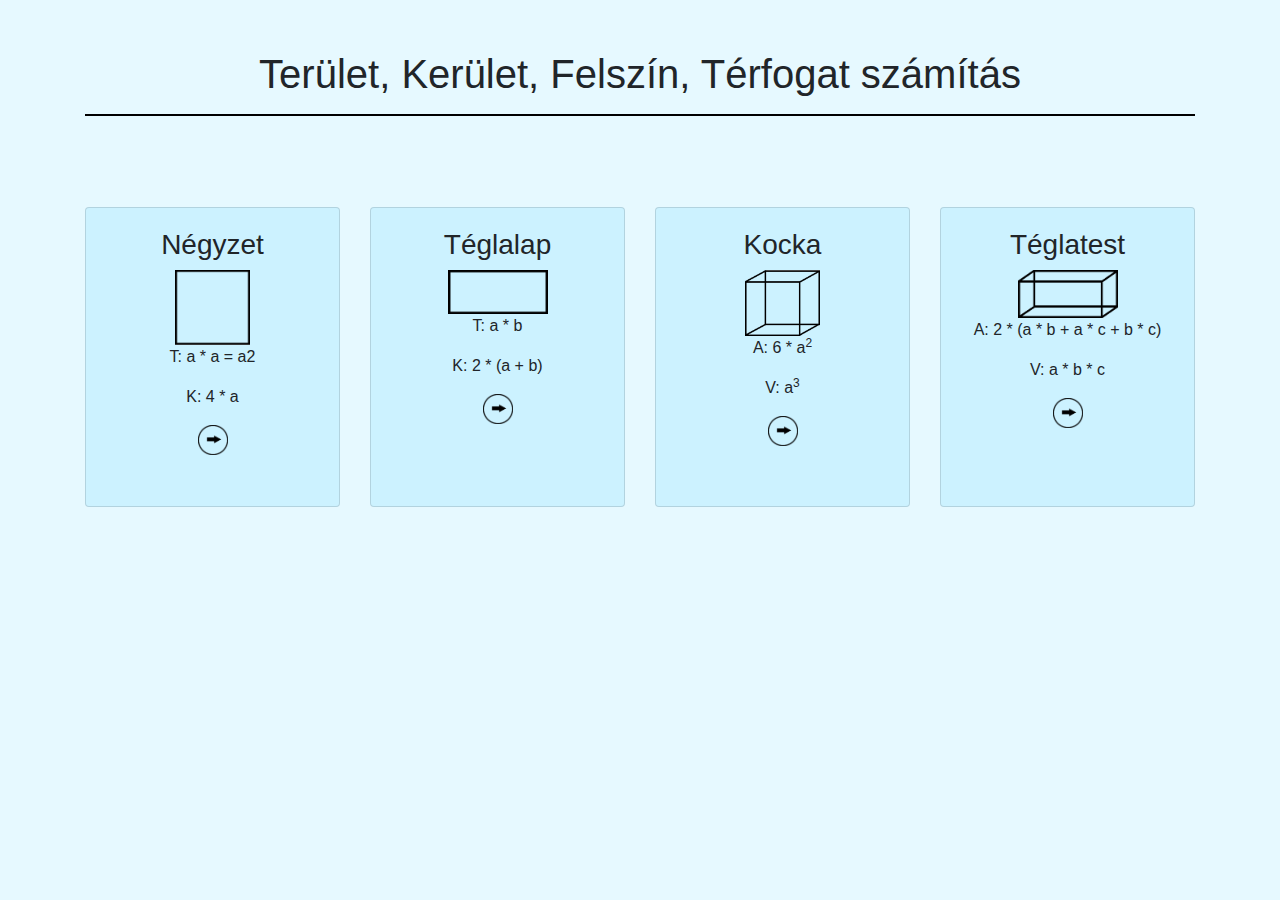
<file: index.html>
<!DOCTYPE html>
<html lang="en">

<head>
    <meta charset="UTF-8">

    <meta name="viewport" content="width=device-width, initial-scale=1">
    <link rel="stylesheet" href="https://maxcdn.bootstrapcdn.com/bootstrap/4.5.2/css/bootstrap.min.css">
    <script src="https://ajax.googleapis.com/ajax/libs/jquery/3.5.1/jquery.min.js"></script>
    <script src="https://cdnjs.cloudflare.com/ajax/libs/popper.js/1.16.0/umd/popper.min.js"></script>
    <script src="https://maxcdn.bootstrapcdn.com/bootstrap/4.5.2/js/bootstrap.min.js"></script>
    <link rel="stylesheet" href="style.css">
    <title>Számolások</title>
    <style>

    </style>
</head>

<body>
    <header class="container position-relative header1">
        <h1>Terület, Kerület, Felszín, Térfogat számítás</h1>
        <hr>
    </header>
    <div class="container cont-pos position-relative">
        <div class="row">
            <div class="col-sm-6 col-md-6 col-lg-3">
                <div class="card">
                    <div class="card-body">
                        <h3>Négyzet</h3>
                        <img src="pictures/negszog_1.png" style="width:75px">
                        <p>T: a * a = a<supy>2</supy>
                        </p>
                        <p>K: 4 * a</p>
                        <button type="button" class="button1" onclick="window.location.href='negyzet.html'"><img
                                src="pictures/nyomogomb.png" class="nyomogomb"></button>
                    </div>
                </div>
            </div>
            <div class="col-sm-6 col-md-6 col-lg-3">
                <div class="card">
                    <div class="card-body">
                        <h3>Téglalap</h3>
                        <img src="pictures/teglalap_1.png" style="width:100px">
                        <p>T: a * b</p>
                        <p>K: 2 * (a + b)</p>
                        <button type="button" class="button1" onclick="window.location.href='teglalap.html'"><img
                                src="pictures/nyomogomb.png" class="nyomogomb"></button>
                    </div>
                </div>
            </div>
            <div class="col-sm-6 col-md-6 col-lg-3">
                <div class="card">
                    <div class="card-body">
                        <h3>Kocka</h3>
                        <img src="pictures/kocka_1.png" style="width:75px">
                        <p>A: 6 * a<sup>2</sup></p>
                        <p>V: a<sup>3</sup></p>
                        <button type="button" class="button1" onclick="window.location.href='kocka.html'"><img
                                src="pictures/nyomogomb.png" class="nyomogomb"></button>
                    </div>
                </div>
            </div>
            <div class="col-sm-6 col-md-6 col-lg-3">
                <div class="card">
                    <div class="card-body">
                        <h3>Téglatest</h3>
                        <img src="pictures/teglatest_1.png" style="width:100px">
                        <p>A: 2 * (a * b + a * c + b * c)</p>
                        <p>V: a * b * c</p>
                        <button type="button" class="button1" onclick="window.location.href='teglatest.html'"><img
                                src="pictures/nyomogomb.png" class="nyomogomb"></button>
                    </div>
                </div>
            </div>
        </div>
    </div>
</body>

</html>
</file>
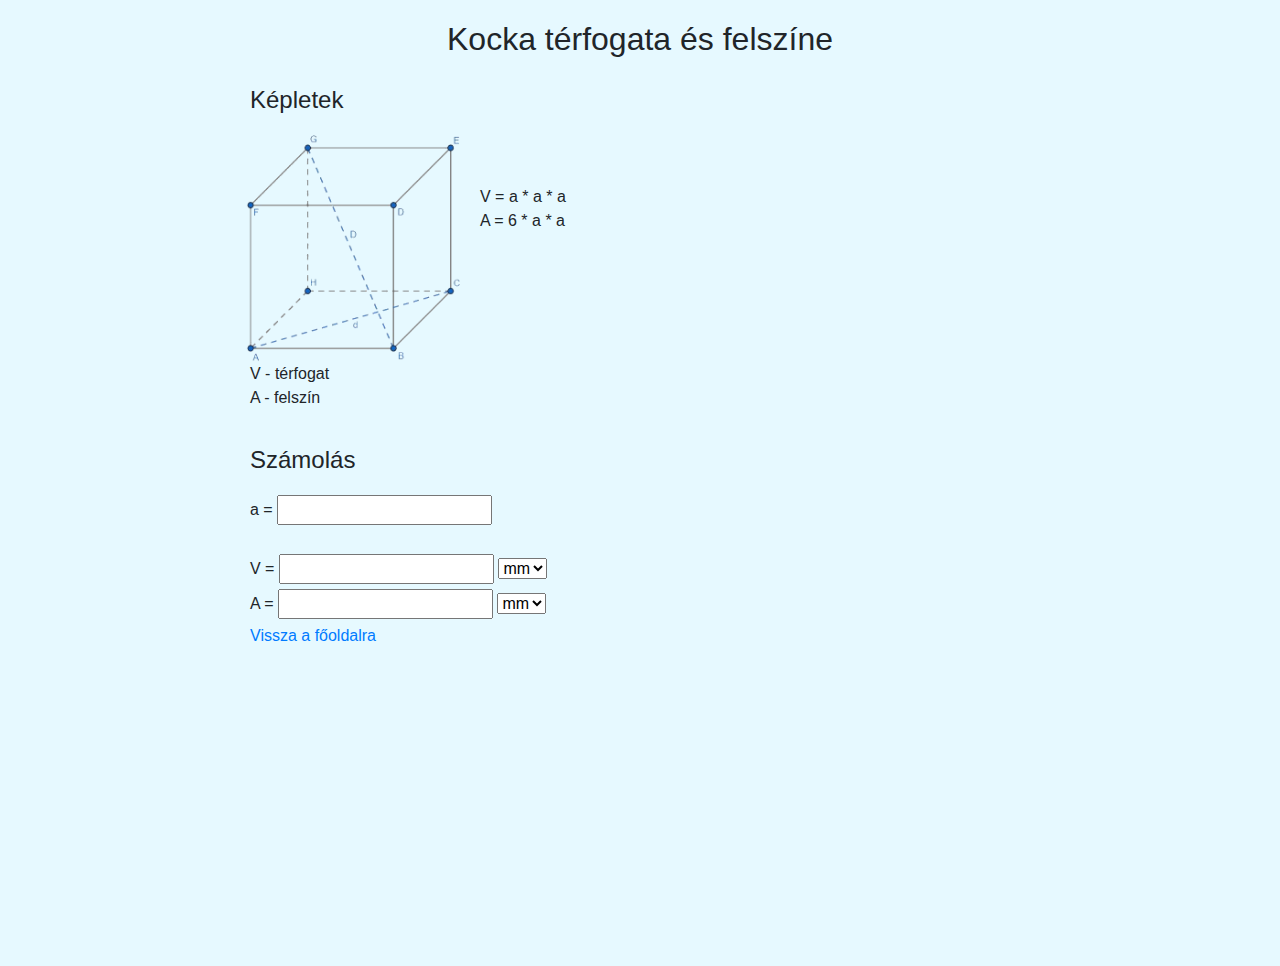
<file: kocka.html>
<!DOCTYPE html>
<html lang="en">

<head>
  <meta charset="UTF-8">
  <meta name="viewport" content="width=device-width, initial-scale=1">
  <link rel="stylesheet" href="https://maxcdn.bootstrapcdn.com/bootstrap/4.5.2/css/bootstrap.min.css">
  <script src="https://ajax.googleapis.com/ajax/libs/jquery/3.5.1/jquery.min.js"></script>
  <script src="https://cdnjs.cloudflare.com/ajax/libs/popper.js/1.16.0/umd/popper.min.js"></script>
  <script src="https://maxcdn.bootstrapcdn.com/bootstrap/4.5.2/js/bootstrap.min.js"></script>
  <script src="szamolas.js"></script>
  <meta http-equiv="X-UA-Compatible" content="ie=edge">
  <title>Számolások</title>
  <style>
    html,
    body {
      background-color: #e6f9ff;
      height: 100%;
      min-height: 100%;
      max-height: 100%;
    }

    .sidebar {
      position: sticky;
      top: 100px;
      left: 0px;
      width: 240px;
      height: 70%;
      background: #ccf2ff;
      color: black;
    }

    .sidebar header {
      font-size: 28px;
      line-height: 70px;
      text-align: center;
    }

    .sidebar a {
      display: block;
      height: 65px;
      width: 100%;
      line-height: 65px;
      padding-left: 30px;
      border-bottom: 1px solid rgba(51, 204, 255, 0.9);
      box-sizing: border-box;
      color: black;
    }

    a:hover,
    a.active {
      color: #80dfff;
    }

    .flexbox-container {
      height: 100%;
      display: flex;
      flex-direction: column;
      padding-left: 250px;
    }

    .flexbox-item {}

    h2 {
      margin-top: 20px;
      text-align: center;
    }

    h4 {
      margin-top: 20px;
      margin-bottom: 20px;
    }

    @media (max-width: 900px) {
      .flexbox-container {
        flex-direction: column;
        padding: 0;
      }
    }

    #paragraph1 {
      padding-top: 50px;
      padding-left: 20px;
    }
    img {
        width: 225px;
    }
  </style>
</head>

<body>
  <h2>Kocka térfogata és felszíne</h2>
  <div class="flexbox-container">
    <div class="flexbox-item">
      <h4>Képletek</h4>
      <div class="row">
        <div class="column"><img src="pictures/kocka_2.png"></div>
        <div class="column" id="paragraph1">
          <p> V = a * a * a <br> A = 6 * a * a</p>
        </div>
      </div>
      <p>V - térfogat <br> A - felszín</p>
    </div>
    <div class="flexbox-item">
      <h4>Számolás</h4>
      <form>
        <label for="input1">a = </label>
        <input type="number" id="input1" name="input1" oninput="kocka()">
        <br>
        <br>
        <label for="output1">V = </label>
        <input type="number" id="output1" name="output1" readonly>
        <select>
          <option>mm</option>
          <option>cm</option>
          <option>m</option>
          <option>km</option>
        </select>
        <br>
        <label for="output2">A = </label>
        <input type="number" id="output2" name="output2" readonly>
        <select>
          <option>mm</option>
          <option>cm</option>
          <option>m</option>
          <option>km</option>
        </select>
      </form>
      <a href="index.html">Vissza a főoldalra</a>
    </div>
  </div>
</body>

</html>
</file>
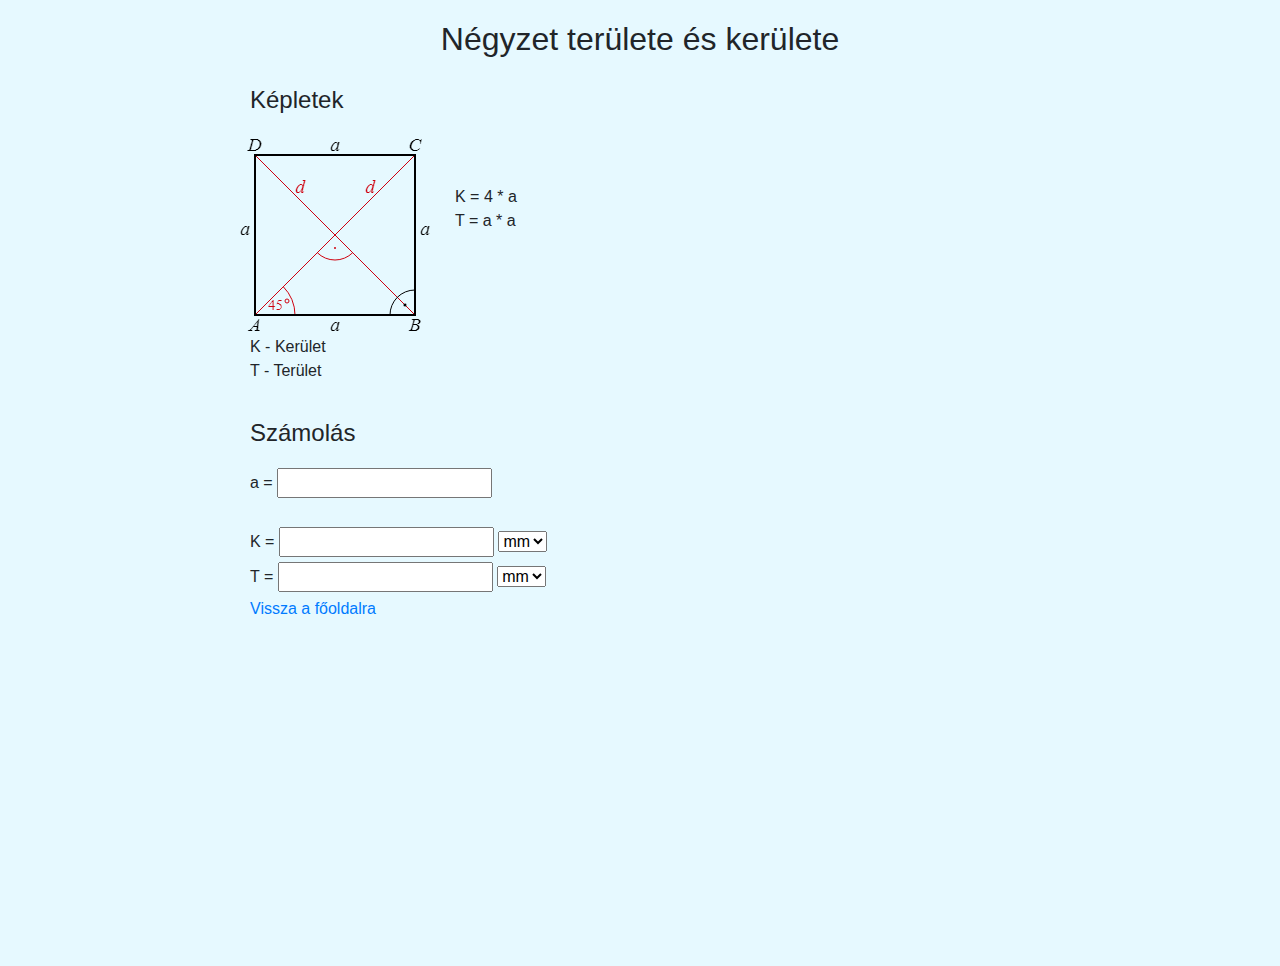
<file: negyzet.html>
<!DOCTYPE html>
<html lang="en">

<head>
  <meta charset="UTF-8">
  <meta name="viewport" content="width=device-width, initial-scale=1">
  <link rel="stylesheet" href="https://maxcdn.bootstrapcdn.com/bootstrap/4.5.2/css/bootstrap.min.css">
  <script src="https://ajax.googleapis.com/ajax/libs/jquery/3.5.1/jquery.min.js"></script>
  <script src="https://cdnjs.cloudflare.com/ajax/libs/popper.js/1.16.0/umd/popper.min.js"></script>
  <script src="https://maxcdn.bootstrapcdn.com/bootstrap/4.5.2/js/bootstrap.min.js"></script>
  <script src="szamolas.js"></script>
  <meta http-equiv="X-UA-Compatible" content="ie=edge">
  <title>Számolások</title>
  <style>
    html,
    body {
      background-color: #e6f9ff;
      height: 100%;
      min-height: 100%;
      max-height: 100%;
    }

    .sidebar {
      position: sticky;
      top: 100px;
      left: 0px;
      width: 240px;
      height: 70%;
      background: #ccf2ff;
      color: black;
    }

    .sidebar header {
      font-size: 28px;
      line-height: 70px;
      text-align: center;
    }

    .sidebar a {
      display: block;
      height: 65px;
      width: 100%;
      line-height: 65px;
      padding-left: 30px;
      border-bottom: 1px solid rgba(51, 204, 255, 0.9);
      box-sizing: border-box;
      color: black;
    }

    a:hover,
    a.active {
      color: #80dfff;
    }

    .flexbox-container {
      height: 100%;
      display: flex;
      flex-direction: column;
      padding-left: 250px;
    }

    .flexbox-item {}

    h2 {
      margin-top: 20px;
      text-align: center;
    }

    h4 {
      margin-top: 20px;
      margin-bottom: 20px;
    }

    @media (max-width: 900px) {
      .flexbox-container {
        flex-direction: column;
        padding: 0;
      }
    }

    #paragraph1 {
      padding-top: 50px;
      padding-left: 20px;
    }
  </style>
</head>

<body>
  <h2>Négyzet területe és kerülete</h2>
  <div class="flexbox-container">
    <div class="flexbox-item">
      <h4>Képletek</h4>
      <div class="row">
        <div class="column"><img src="pictures/negyzet_1.png"></div>
        <div class="column" id="paragraph1">
          <p> K = 4 * a <br> T = a * a</p>
        </div>
      </div>
      <p>K - Kerület <br> T - Terület</p>
    </div>
    <div class="flexbox-item">
      <h4>Számolás</h4>
      <form>
        <label for="input1">a = </label>
        <input type="number" id="input1" name="input1" oninput="negyzet()">
        <br>
        <br>
        <label for="output1">K = </label>
        <input type="number" id="output1" name="output1" readonly>
        <select>
          <option>mm</option>
          <option>cm</option>
          <option>m</option>
          <option>km</option>
        </select>
        <br>
        <label for="output2">T = </label>
        <input type="number" id="output2" name="output2" readonly>
        <select>
          <option>mm</option>
          <option>cm</option>
          <option>m</option>
          <option>km</option>
        </select>
      </form>
      <a href="index.html">Vissza a főoldalra</a>
    </div>
  </div>
</body>

</html>
</file>
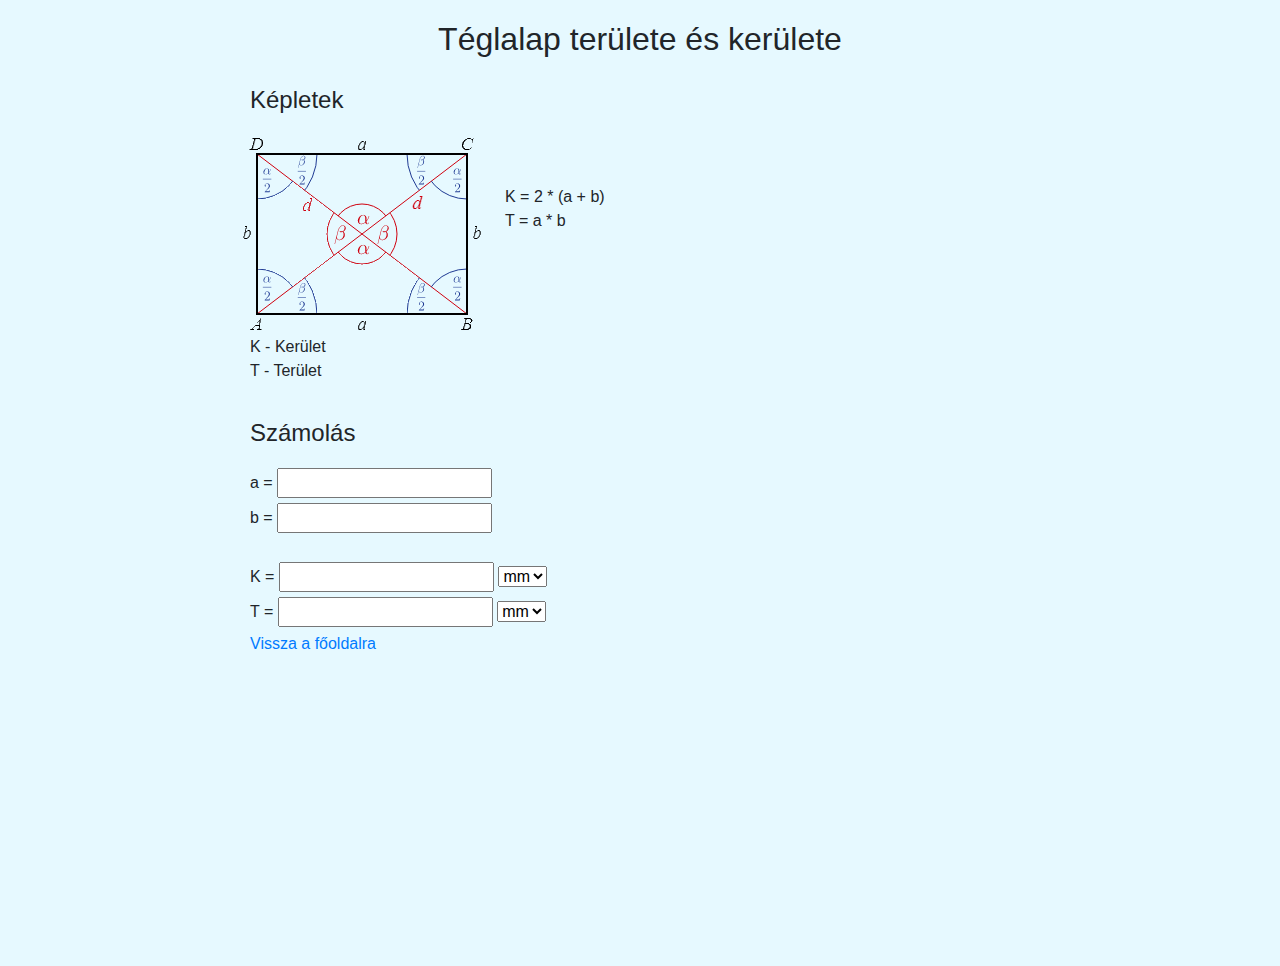
<file: teglalap.html>
<!DOCTYPE html>
<html lang="en">

<head>
    <meta charset="UTF-8">
    <meta name="viewport" content="width=device-width, initial-scale=1">
    <link rel="stylesheet" href="https://maxcdn.bootstrapcdn.com/bootstrap/4.5.2/css/bootstrap.min.css">
    <script src="https://ajax.googleapis.com/ajax/libs/jquery/3.5.1/jquery.min.js"></script>
    <script src="https://cdnjs.cloudflare.com/ajax/libs/popper.js/1.16.0/umd/popper.min.js"></script>
    <script src="https://maxcdn.bootstrapcdn.com/bootstrap/4.5.2/js/bootstrap.min.js"></script>
    <script src="szamolas.js"></script>
    <meta http-equiv="X-UA-Compatible" content="ie=edge">
    <title>Számolások</title>
    <style>
        html,
        body {
            background-color: #e6f9ff;
            height: 100%;
            min-height: 100%;
            max-height: 100%;
        }

        .sidebar {
            position: sticky;
            top: 100px;
            left: 0px;
            width: 240px;
            height: 70%;
            background: #ccf2ff;
            color: black;
        }

        .sidebar header {
            font-size: 28px;
            line-height: 70px;
            text-align: center;
        }

        .sidebar a {
            display: block;
            height: 65px;
            width: 100%;
            line-height: 65px;
            padding-left: 30px;
            border-bottom: 1px solid rgba(51, 204, 255, 0.9);
            box-sizing: border-box;
            color: black;
        }

        a:hover,
        a.active {
            color: #80dfff;
        }

        .flexbox-container {
            height: 100%;
            display: flex;
            flex-direction: column;
            padding-left: 250px;
        }

        .flexbox-item {}

        h2 {
            margin-top: 20px;
            text-align: center;
        }

        h4 {
            margin-top: 20px;
            margin-bottom: 20px;
        }

        @media (max-width: 900px) {
            .flexbox-container {
                flex-direction: column;
                padding: 0;
            }
        }

        #paragraph1 {
            padding-top: 50px;
            padding-left: 20px;
        }
    </style>
</head>

<body>
    <h2>Téglalap területe és kerülete</h2>
    <div class="flexbox-container">
        <div class="flexbox-item">
            <h4>Képletek</h4>
            <div class="row">
                <div class="column"><img src="pictures/teglalap_2.png"></div>
                <div class="column" id="paragraph1">
                    <p> K = 2 * (a + b) <br> T = a * b</p>
                </div>
            </div>
            <p>K - Kerület <br> T - Terület</p>
        </div>
        <div class="flexbox-item">
            <h4>Számolás</h4>
            <form>
                <label for="input1">a = </label>
                <input type="number" id="input1" name="input1" oninput="teglalap()">
                <br>
                <label for="input2">b = </label>
                <input type="number" id="input2" name="input2" oninput="teglalap()">
                <br>
                <br>
                <label for="output1">K = </label>
                <input type="number" id="output1" name="output1" readonly>
                <select>
                    <option>mm</option>
                    <option>cm</option>
                    <option>m</option>
                    <option>km</option>
                </select>
                <br>
                <label for="output2">T = </label>
                <input type="number" id="output2" name="output2" readonly>
                <select>
                    <option>mm</option>
                    <option>cm</option>
                    <option>m</option>
                    <option>km</option>
                </select>
            </form>
            <a href="index.html">Vissza a főoldalra</a>
        </div>
    </div>
</body>

</html>
</file>
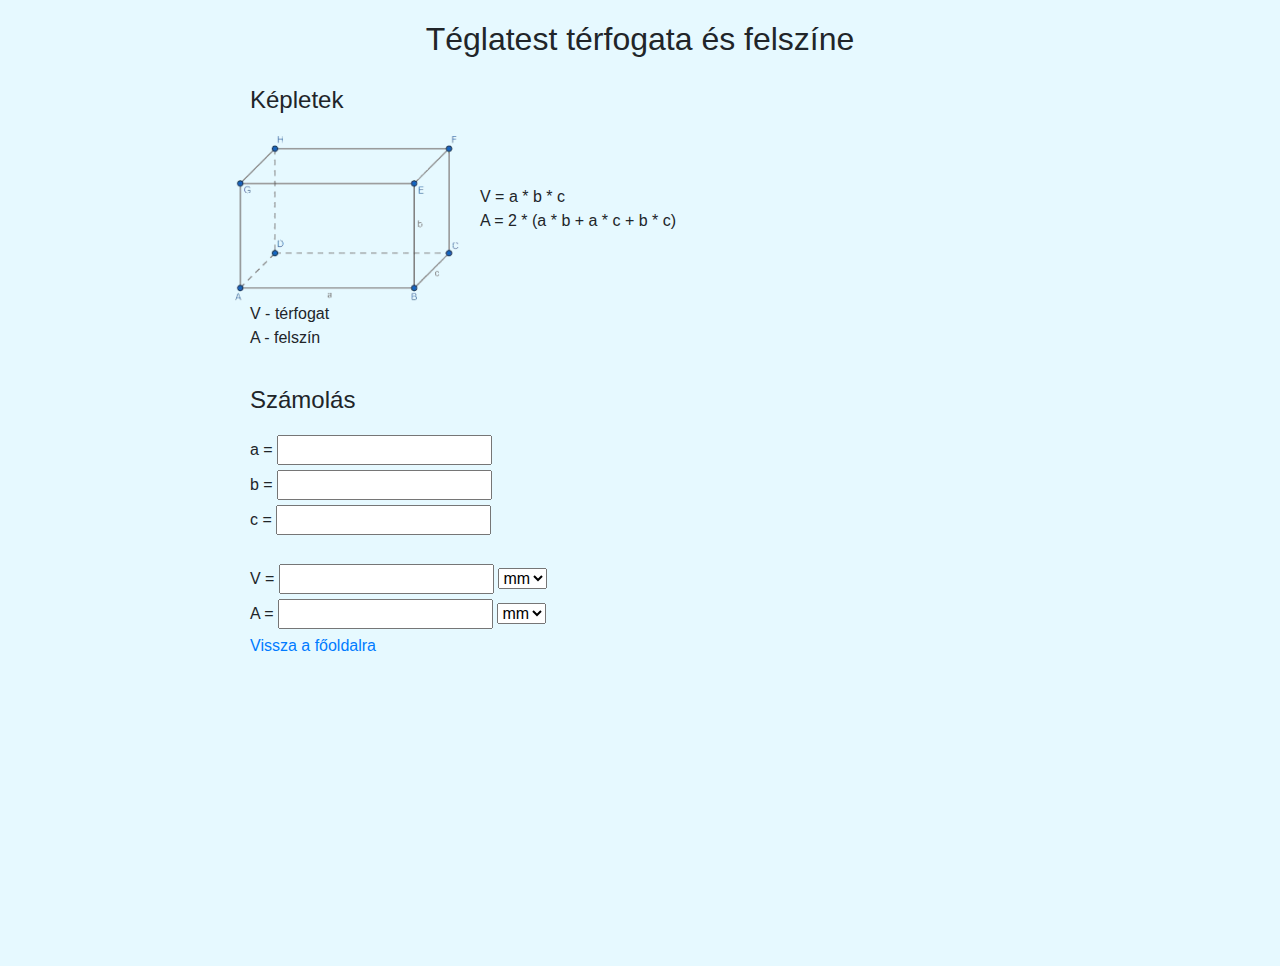
<file: teglatest.html>
<!DOCTYPE html>
<html lang="en">

<head>
  <meta charset="UTF-8">
  <meta name="viewport" content="width=device-width, initial-scale=1">
  <link rel="stylesheet" href="https://maxcdn.bootstrapcdn.com/bootstrap/4.5.2/css/bootstrap.min.css">
  <script src="https://ajax.googleapis.com/ajax/libs/jquery/3.5.1/jquery.min.js"></script>
  <script src="https://cdnjs.cloudflare.com/ajax/libs/popper.js/1.16.0/umd/popper.min.js"></script>
  <script src="https://maxcdn.bootstrapcdn.com/bootstrap/4.5.2/js/bootstrap.min.js"></script>
  <script src="szamolas.js"></script>
  <meta http-equiv="X-UA-Compatible" content="ie=edge">
  <title>Számolások</title>
  <style>
    html,
    body {
      background-color: #e6f9ff;
      height: 100%;
      min-height: 100%;
      max-height: 100%;
    }

    .sidebar {
      position: sticky;
      top: 100px;
      left: 0px;
      width: 240px;
      height: 70%;
      background: #ccf2ff;
      color: black;
    }

    .sidebar header {
      font-size: 28px;
      line-height: 70px;
      text-align: center;
    }

    .sidebar a {
      display: block;
      height: 65px;
      width: 100%;
      line-height: 65px;
      padding-left: 30px;
      border-bottom: 1px solid rgba(51, 204, 255, 0.9);
      box-sizing: border-box;
      color: black;
    }

    a:hover,
    a.active {
      color: #80dfff;
    }

    .flexbox-container {
      height: 100%;
      display: flex;
      flex-direction: column;
      padding-left: 250px;
    }

    .flexbox-item {}

    h2 {
      margin-top: 20px;
      text-align: center;
    }

    h4 {
      margin-top: 20px;
      margin-bottom: 20px;
    }

    @media (max-width: 900px) {
      .flexbox-container {
        flex-direction: column;
        padding: 0;
      }
    }

    #paragraph1 {
      padding-top: 50px;
      padding-left: 20px;
    }
    img {
        width: 225px;
    }
  </style>
</head>

<body>
  <h2>Téglatest térfogata és felszíne</h2>
  <div class="flexbox-container">
    <div class="flexbox-item">
      <h4>Képletek</h4>
      <div class="row">
        <div class="column"><img src="pictures/teglatest_2.png"></div>
        <div class="column" id="paragraph1">
          <p> V = a * b * c <br> A = 2 * (a * b + a * c + b * c)</p>
        </div>
      </div>
      <p>V - térfogat <br> A - felszín</p>
    </div>
    <div class="flexbox-item">
      <h4>Számolás</h4>
      <form>
        <label for="input1">a = </label>
        <input type="number" id="input1" name="input1" oninput="teglatest()">
        <br>
        <label for="input2">b = </label>
        <input type="number" id="input2" name="input2" oninput="teglatest()">
        <br>
        <label for="input3">c = </label>
        <input type="number" id="input3" name="input3" oninput="teglatest()">
        <br>
        <br>
        <label for="output1">V = </label>
        <input type="number" id="output1" name="output1" readonly>
        <select>
          <option>mm</option>
          <option>cm</option>
          <option>m</option>
          <option>km</option>
        </select>
        <br>
        <label for="output2">A = </label>
        <input type="number" id="output2" name="output2" readonly>
        <select>
          <option>mm</option>
          <option>cm</option>
          <option>m</option>
          <option>km</option>
        </select>
      </form>
      <a href="index.html">Vissza a főoldalra</a>
    </div>
  </div>
</body>

</html>
</file>
<file: style.css>
html,
body {
  background-color: #e6f9ff;
  height: 100%;
  min-height: 100%;
  max-height: 100%;
}

.card-header,
.card-body {
  text-align: center;
}

.card {
  max-width: 300px;
  min-width: 150px;
  height: 300px;
  background-color: #ccf2ff;
}

.button1 {
  width: 30px;
  height: 30px;
  padding: 0px;
  border-radius: 49px;
  text-align: center;
  border: 0px;
}

.cont-pos {
  top: 125px;
}

.header1 {
  text-align: center;
  top: 50px;
}

hr {
  height: 1px;
  background: black;
}

.nyomogomb {
  width: 30px;
}

button {
  text-align: bottom;
  background-color: #ccf2ff;
}
button:hover {
  background-color: #b3edff;
  color: white;
  box-shadow: 0 0 6px rgba(0, 0, 0, 0.3);
  -moz-box-shadow: 0 0 6px rgba(0, 0, 0, 0.3);
  -webkit-box-shadow: 0 0 6px rgba(0, 0, 0, 0.3);
  -o-box-shadow: 0 0 6px rgba(0, 0, 0, 0.3);
}
</file>
